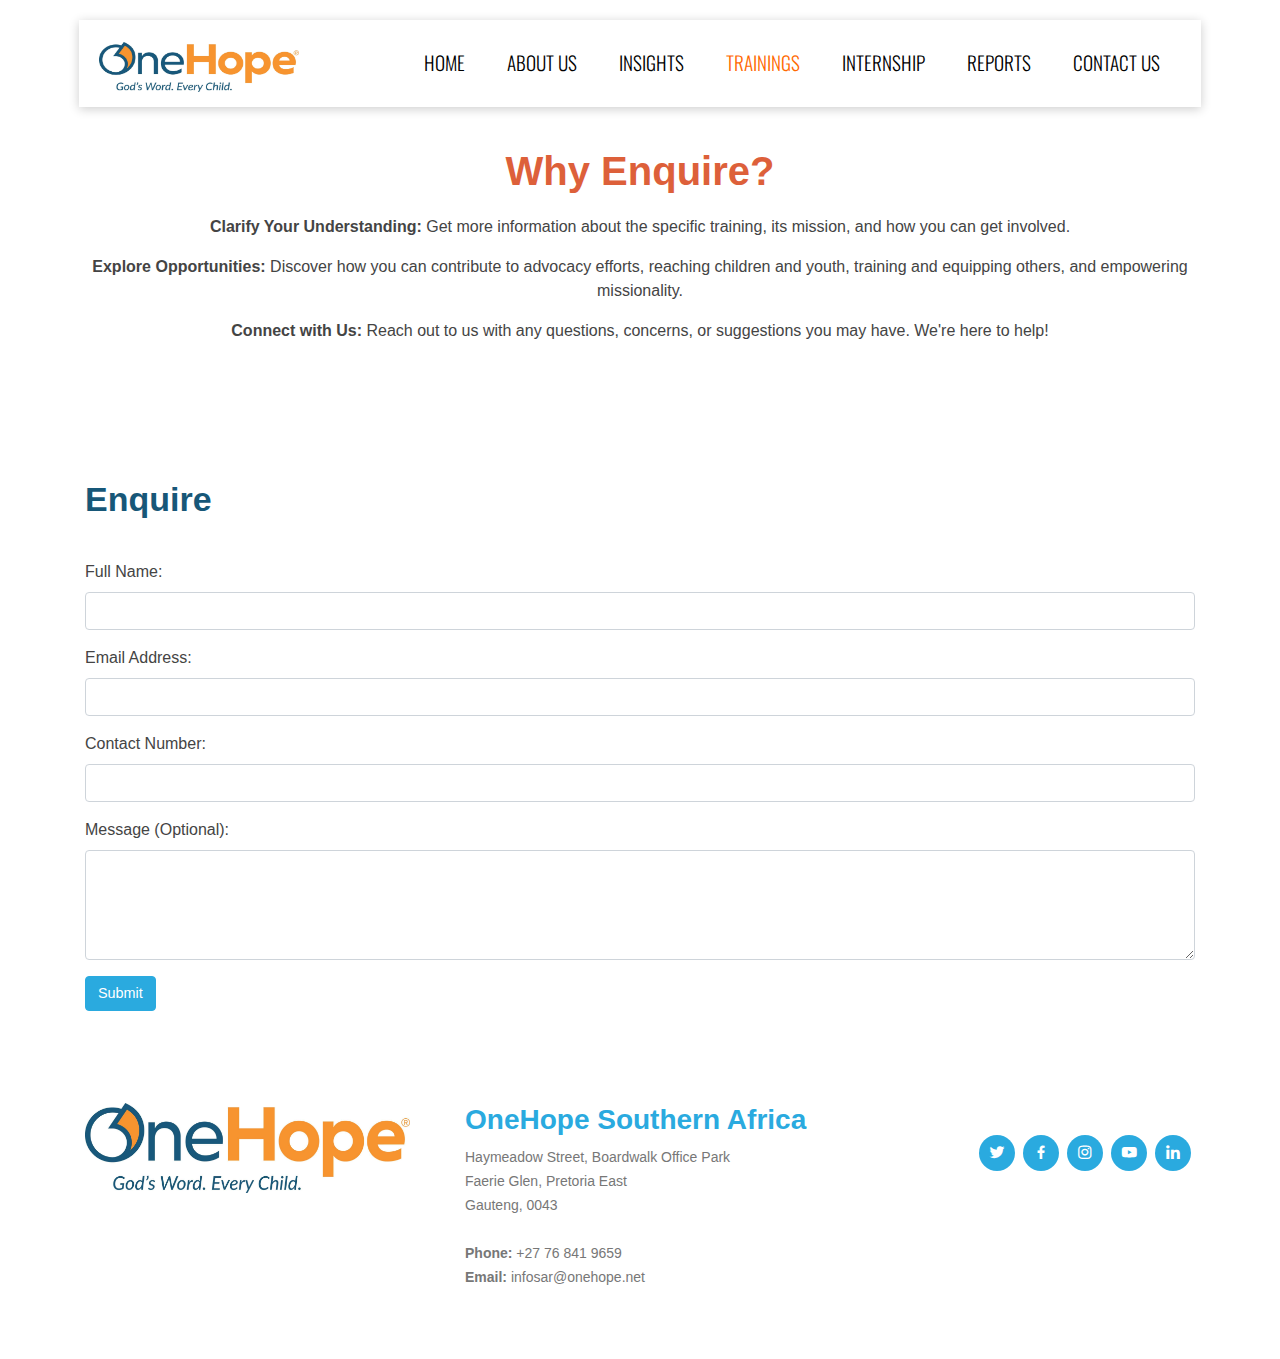
<file: enquire-training.html>
<!DOCTYPE html>
<html lang="en">

<head>

    <meta charset="utf-8">
    <meta name="viewport"
        content="width=device-width, initial-scale=1, shrink-to-fit=no, minimum-scale=1, maximum-scale=1, user-scalable=no" />

    <!-- Bootstrap CSS -->
    <link rel="stylesheet" href="https://stackpath.bootstrapcdn.com/bootstrap/4.5.2/css/bootstrap.min.css"
        integrity="sha384-JcKb8q3iqJ61gNV9KGb8thSsNjpSL0n8PARn9HuZOnIxN0hoP+VmmDGMN5t9UJ0Z" crossorigin="anonymous">

    <title>Enquire!</title>
	  <!-- Favicon-->
    	<link rel="icon" type="image" href="./images/website-favicon.png" sizes="192x192" />

    <link href="https://unpkg.com/aos@2.3.1/dist/aos.css" rel="stylesheet">
    <!-- custom add-ons for nav bar and footer -->
    <link rel="stylesheet" type="text/css" href="add.css">
    <link rel="stylesheet" type="text/css" href="index.css">
    <link rel="stylesheet" type="text/css" href="style.css">
    <link href="boxicons/css/boxicons.min.css" rel="stylesheet">
    <link rel="stylesheet" href="fontawesome/css/all.css">
</head>

<body>
<!------navigation------->
<div class="container-fluid menu">
        <nav class="navbar navbar-expand-lg my-navbar">
            <a class="navbar-brand " href="#"><img src="./images/OneHope-Logo-Full-Color-01-scaled.jpg" height="50" width='200' alt="" loading="lazy"></a>
            <button class="navbar-toggler custom-toggler" type="button" data-toggle="collapse"
                data-target="#navbarSupportedContent" aria-controls="navbarSupportedContent" aria-expanded="false"
                aria-label="Toggle navigation">
                <span class="navbar-toggler-icon"></span>
            </button>

            <div class="collapse navbar-collapse" id="navbarSupportedContent">
                <ul class="navbar-nav ml-auto">
                    <li class="nav-item">
                        <a class="nav-link" href="./index.html">Home</a>
                    </li>
                    <li class="nav-item">
                        <a class="nav-link" href="./aboutus.html">About Us</a>
                    </li>
                    <li class="nav-item">
                      <a href="./insights.html" class="nav-link">Insights</a>
                  </li>
                    <li class="nav-item">
                        <a href="./trainings.html" class="nav-link active">Trainings</a>
                    </li>
                    <li class="nav-item">
                        <a href="./internship.html" class="nav-link">Internship</a>
                    </li>
                    <li class="nav-item">
                        <a href="./reports.html" class="nav-link">Reports</a>
                    </li>
                    <li class="nav-item">
                        <a href="./contactus.html" class="nav-link">Contact Us</a>
                    </li>
                </ul>
            </div>
        </nav>
</div>
<!--------------------------------- Enquire Info & Form ------------------------------------------>

<section id="why-enquire">
  <div class="container" style="text-align: center;">
    <h1 class="title"><strong>Why Enquire?</strong></h1>
      <p><strong>Clarify Your Understanding:</strong> Get more information about the specific training, its mission, and how you can get involved.</p>
      <p><strong>Explore Opportunities:</strong> Discover how you can contribute to advocacy efforts, reaching children and youth, training and equipping others, and empowering missionality.</p>
      <p><strong>Connect with Us:</strong> Reach out to us with any questions, concerns, or suggestions you may have. We're here to help!</p>
  </div>
</section>

<section id="enquire-form">
  <div class="container">
    <h1 h1 class="heading" style="color: #175778;font-size: 34px; font-weight: 700; font-weight: bold;">Enquire</h1>
    <form action="enquire-submit.php" method="post">
      <div class="form-group">
        <label for="fullname">Full Name:</label>
        <input type="text" id="fullname" name="fullname" class="form-control" required>
      </div>
      <div class="form-group">
        <label for="email">Email Address:</label>
        <input type="email" id="email" name="email" class="form-control" required>
      </div>
      <div class="form-group">
        <label for="phone">Contact Number:</label>
        <input type="tel" id="phone" name="phone" class="form-control" required>
      </div>
      <div class="form-group">
        <label for="message">Message (Optional):</label>
        <textarea id="message" name="message" rows="4" class="form-control"></textarea>
      </div>
      <button type="submit" class="btn btn-primary">Submit</button>
    </form>
  </div>
</section>
  

<!--------------------------------- footer ------------------------------------------>
<footer id="footer">
        <div class="footer-top pb-4">
            <div class="container">
                <div class="row">

                    <div class="col-lg-4 col-md-6 footer-contact" style="height:200px">
                         <img src="./images/OneHope-Logo-Full-Color-01-scaled.jpg" height="45%">
                  </div>
                         <div class="col-lg-4 col-md-6 footer-contact" style="height: 200px">
                        <h3 style="color: #2AAADF"><b>OneHope Southern Africa</b></h3>
                           <p><a href="https://maps.app.goo.gl/TQ1BnTnEfcsZa7cr5" target="_blank" style="color: #777777;">
                            Haymeadow Street, Boardwalk Office Park<br>
                            Faerie Glen, Pretoria East<br>
                            Gauteng, 0043</a><br><br>
                            
                            <strong>Phone:</strong> <a href="tel:+27768419659" style="color: #777777;">+27 76 841 9659</a><br>
                            
                            <strong>Email:</strong> <a href="mailto:infosar@onehope.net" style="color: #777777;">infosar@onehope.net</a><br>
                        </p>
                    </div>
                <div class="col-lg-4 pt-4 mt-2">
                <div class="social-links text-center text-md-right pt-3 pt-md-0">
                    <a href="https://twitter.com/onehope" class="twitter" target="_blank"><i
                            class="bx bxl-twitter"></i></a>
                    <a href="https://www.facebook.com/onehopesa" class="facebook" target="_blank"><i
                            class="bx bxl-facebook"></i></a>
                    <a href="https://www.instagram.com/onehopesa?igsh=bjcwOWd3dHptZDE5" class="instagram" target="_blank"><i
                            class="bx bxl-instagram"></i></a>
                    <a href="https://youtube.com/@onehopesouthernafrica8253?si=bfkBoaScr35JvaHf" class="google-plus"
                        target="_blank"><i class="bx bxl-youtube"></i></a>
                    <a href="https://www.linkedin.com/company/one-hope"
                        class="linkedin" target="_blank"><i class="bx bxl-linkedin"></i></a>
                </div>
            </div>
        </div>
                </div>
            </div>
                
</footer>
<button onclick="topFunction()" id = "topbtn" ><i class="fa fa-arrow-up" aria-hidden="true"></i></button>
	<!-- Optional JavaScript -->
<!-- jQuery first, then Popper.js, then Bootstrap JS -->
<script src="https://code.jquery.com/jquery-3.5.1.slim.min.js"
        integrity="sha384-DfXdz2htPH0lsSSs5nCTpuj/zy4C+OGpamoFVy38MVBnE+IbbVYUew+OrCXaRkfj"
        crossorigin="anonymous"></script>
<script src="https://cdn.jsdelivr.net/npm/popper.js@1.16.0/dist/umd/popper.min.js"
        integrity="sha384-Q6E9RHvbIyZFJoft+2mJbHaEWldlvI9IOYy5n3zV9zzTtmI3UksdQRVvoxMfooAo"
        crossorigin="anonymous"></script>
<script src="https://stackpath.bootstrapcdn.com/bootstrap/4.5.0/js/bootstrap.min.js"
        integrity="sha384-OgVRvuATP1z7JjHLkuOU7Xw704+h835Lr+6QL9UvYjZE3Ipu6Tp75j7Bh/kR0JKI"
        crossorigin="anonymous"></script>

<!-- navbar animation -->
<script>
  $(document).ready(function () {
    $(window).scroll(function () {
      if ($(window).scrollTop() > 60) {
        $('.my-navbar').addClass('navbar-scroll');
      }
      else {
        $('.my-navbar').removeClass('navbar-scroll');
        }
    });
  });
  </script>
<!--back to top btn-->
	<script type="text/javascript">
      myButton = document.getElementById("topbtn");
      window.onscroll = function() {scrollfunction()};
      function scrollfunction() {
        if(document.body.scrollTop  > 40 || document.documentElement.scrollTop > 40) {
          myButton.style.display = "Block";
        } else {
          myButton.style.display = "none";
        }
      }
      function topFunction() {
        document.body.scrollTop = 0;
        document.documentElement.scrollTop = 0;
      }
    </script>

<!--aos js link-->
<script src="https://unpkg.com/aos@2.3.1/dist/aos.js"></script>    
<script>AOS.init();</script>    
</body>

</html>
</file>
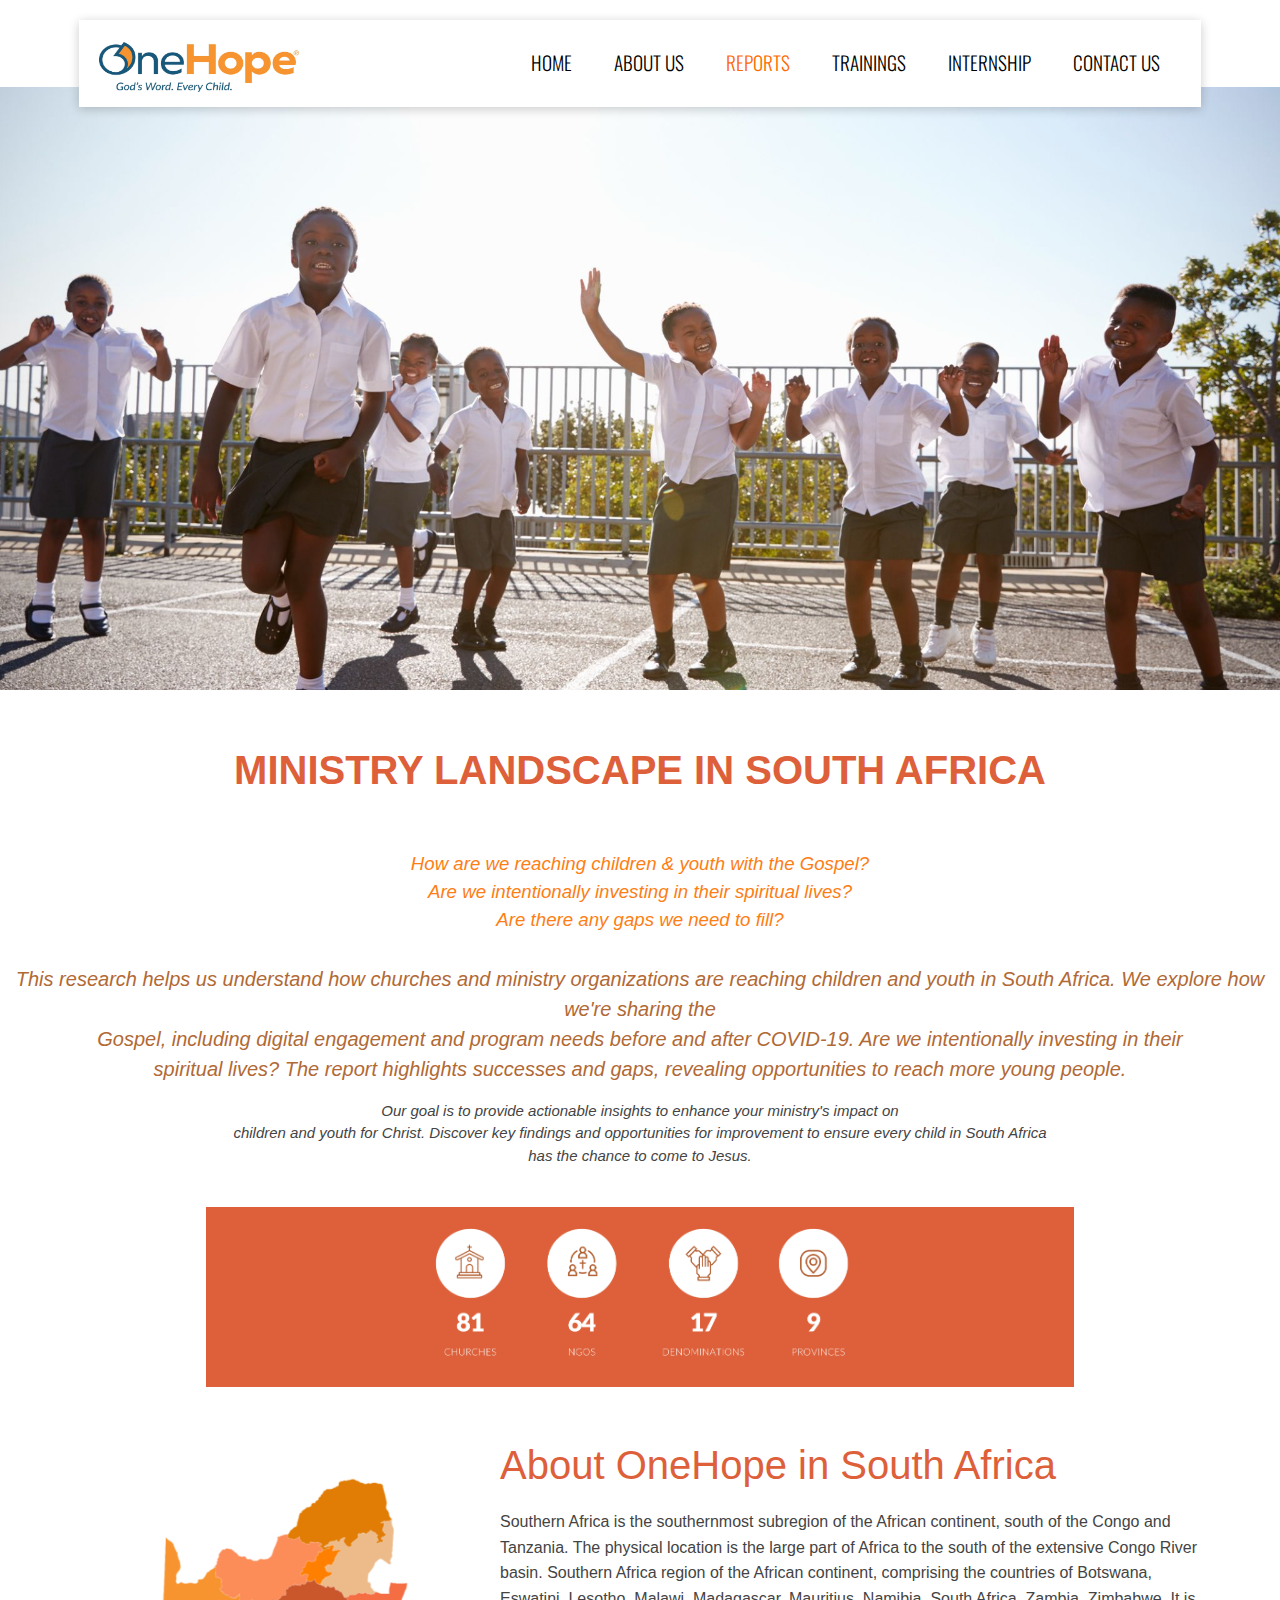
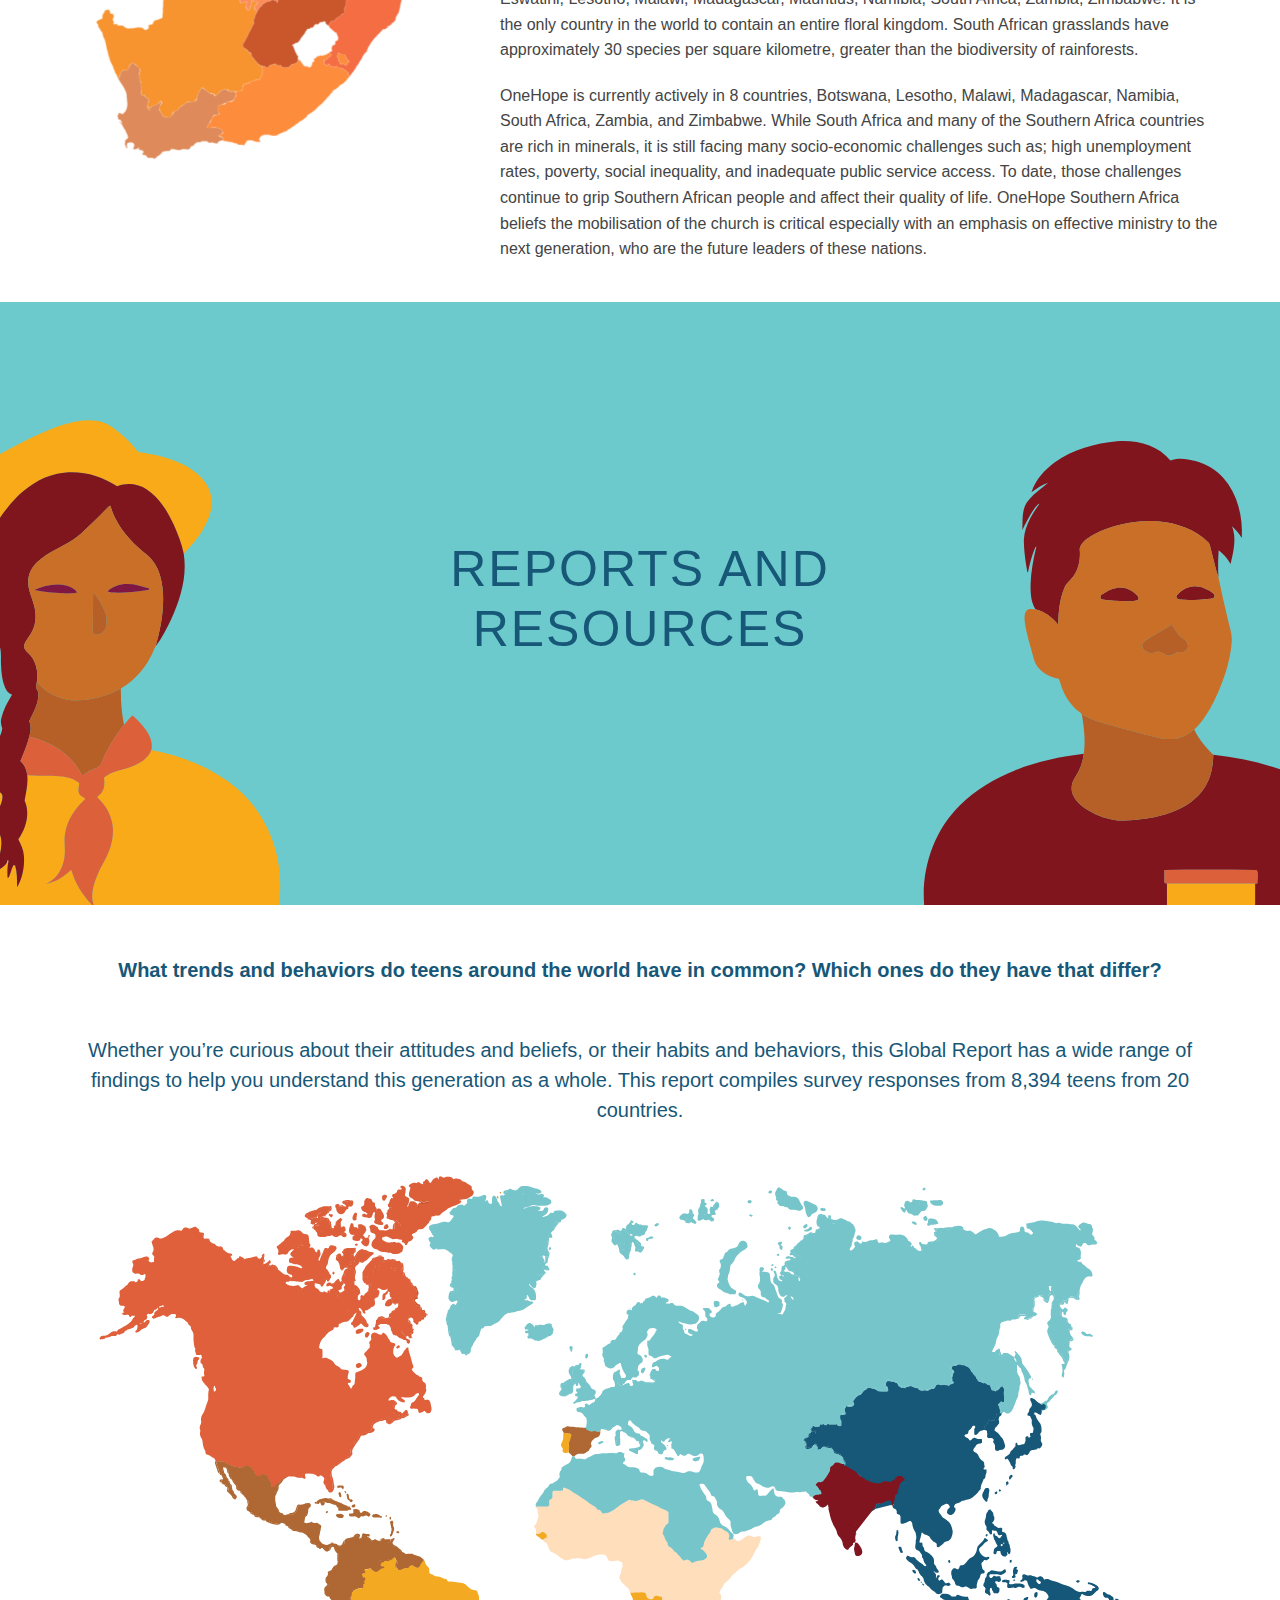
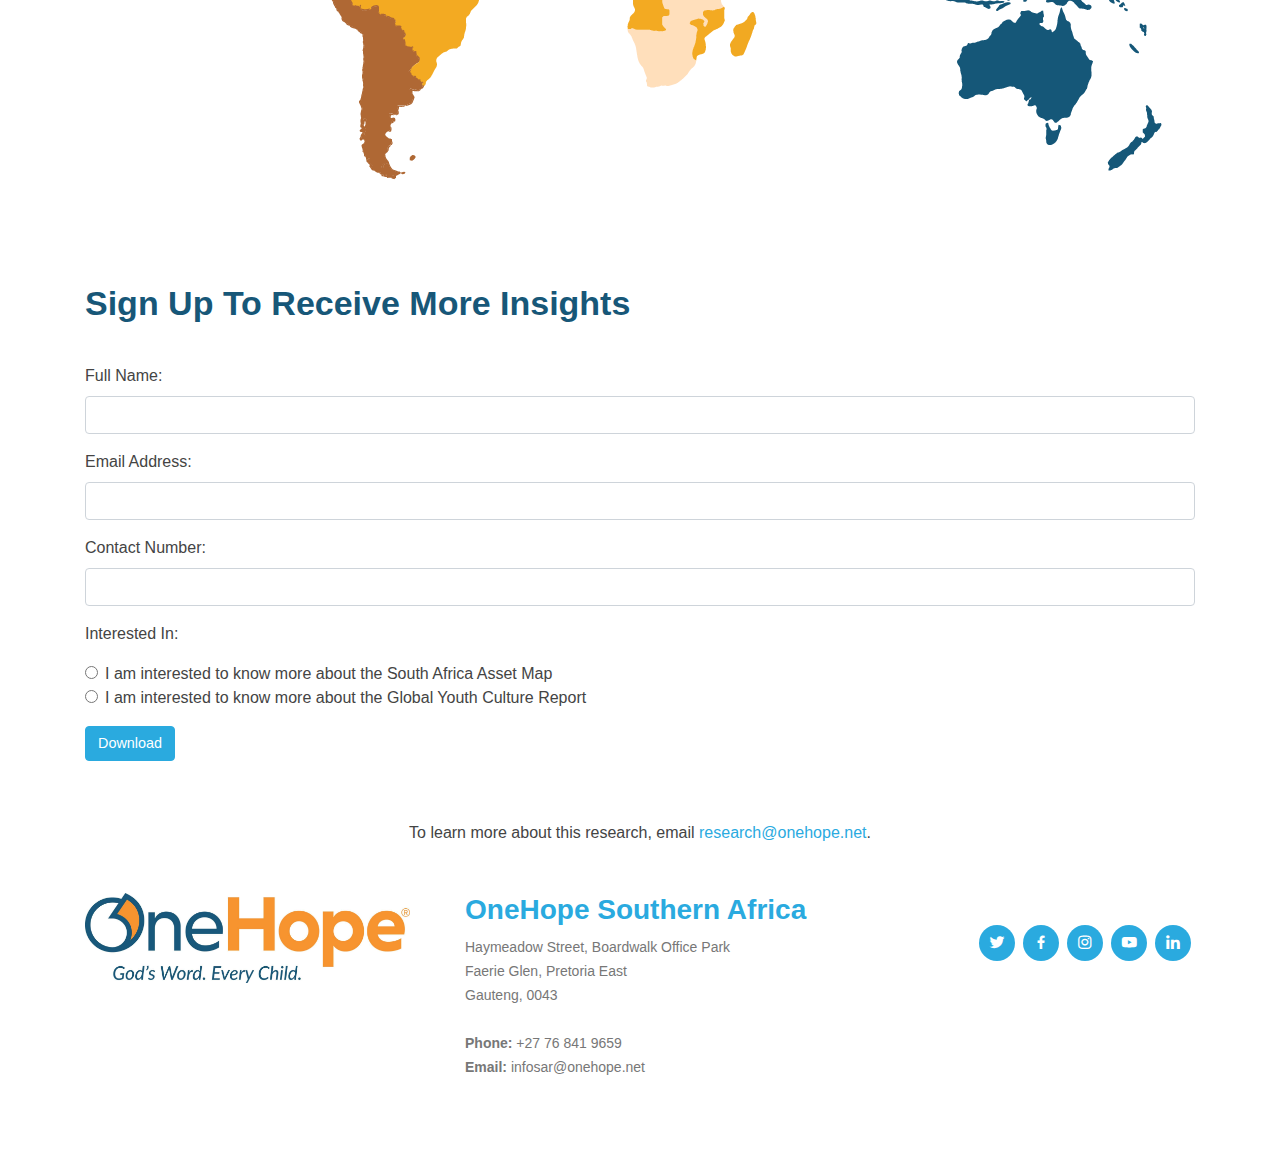
<file: insights.html>
<!DOCTYPE html>
<html lang="en">

<head>

    <meta charset="utf-8">
    <meta name="viewport"
        content="width=device-width, initial-scale=1, shrink-to-fit=no, minimum-scale=1, maximum-scale=1, user-scalable=no" />

    <!-- Bootstrap CSS -->
    <link rel="stylesheet" href="https://stackpath.bootstrapcdn.com/bootstrap/4.5.2/css/bootstrap.min.css"
        integrity="sha384-JcKb8q3iqJ61gNV9KGb8thSsNjpSL0n8PARn9HuZOnIxN0hoP+VmmDGMN5t9UJ0Z" crossorigin="anonymous">

    <title>Insights</title>
	  <!-- Favicon-->
    	<link rel="icon" type="image" href="./images/website-favicon.png" sizes="192x192" />

    <link href="https://unpkg.com/aos@2.3.1/dist/aos.css" rel="stylesheet">
    <!-- custom add-ons for nav bar and footer -->
    <link rel="stylesheet" type="text/css" href="add.css">
    <link rel="stylesheet" type="text/css" href="index.css">
    <link rel="stylesheet" type="text/css" href="style.css">
    <link href="boxicons/css/boxicons.min.css" rel="stylesheet">
    <link rel="stylesheet" href="fontawesome/css/all.css">
</head>

<body>
<!------navigation------->
<div class="container-fluid menu">
        <nav class="navbar navbar-expand-lg my-navbar">
            <a class="navbar-brand " href="#"><img src="./images/OneHope-Logo-Full-Color-01-scaled.jpg" height="50" width='200' alt="" loading="lazy"></a>
            <button class="navbar-toggler custom-toggler" type="button" data-toggle="collapse"
                data-target="#navbarSupportedContent" aria-controls="navbarSupportedContent" aria-expanded="false"
                aria-label="Toggle navigation">
                <span class="navbar-toggler-icon"></span>
            </button>

            <div class="collapse navbar-collapse" id="navbarSupportedContent">
                <ul class="navbar-nav ml-auto">
                    <li class="nav-item">
                        <a class="nav-link" href="./index.html">Home</a>
                    </li>
                    <li class="nav-item">
                        <a class="nav-link" href="./aboutus.html">About Us</a>
                    </li>
                    <li class="nav-item">
                      <a href="./insights.html" class="nav-link active">Reports</a>
                  </li>
                    <li class="nav-item">
                        <a href="./trainings.html" class="nav-link">Trainings</a>
                    </li>
                    <li class="nav-item">
                        <a href="./internship.html" class="nav-link">Internship</a>
                    </li>
                    <li class="nav-item">
                        <a href="./contactus.html" class="nav-link">Contact Us</a>
                    </li>
                </ul>
            </div>
        </nav>
</div>

<!--------------------------------------- header image --------------------------------------->
<div id="header-insights">
</div>


<!---------------------------------------- Trends ---------------------------------------->
<div class="elementor-widget-container __web-inspector-hide-shortcut__">
    <p style="font-size: 40px; text-transform: uppercase; text-align: center; color: #dd603a; font-family: Lato, Arial; font-weight: 700; vertical-align: baseline">Ministry landscape in South Africa</p>
    <p style="font-size: 30px; color: #fd7e14; font-family: Lato, Arial; font-size: 13.999999999999998pt; font-style: italic; font-weight: 400; vertical-align: baseline;">How are we reaching children & youth with the Gospel? 
        <br>Are we intentionally investing in their spiritual lives? 
        <br>Are there any gaps we need to fill?</p>
        <p style="font-size: 20px; color: #b16935; font-family: Lato, Arial; font-style: italic; font-weight: 400; vertical-align: baseline;">This research helps us understand how churches and ministry organizations are reaching children and youth in South Africa. We explore how we're sharing the <br>Gospel, including digital engagement and program needs before and after COVID-19. Are we intentionally investing in their <br>spiritual lives? The report highlights successes and gaps, revealing opportunities to reach more young people.</p>
        <p style="font-size: 15px; font-family: Lato, Arial; font-style: italic; font-weight: 400; vertical-align: baseline;">Our goal is to provide actionable insights to enhance your ministry's impact on <br>children and youth for Christ. Discover key findings and opportunities for improvement to ensure every child in South Africa <br>has the chance to come to Jesus.</p>
</div>
<br>
<div class="container-sa-insights">
    <div class="centered-content-insights">
        <a href="https://sites.google.com/onehope.net/assetmapsa/findings?authuser=0" target="_blank">
            <img src="./images/insights-images/connections in sa.png" class="centered-image">
          </a>          
    </div>
</div>
<br>

<div class="container-insights">
    <div class="map">
        <img src="./images/insights-images/map of south africa.png" alt="Map of Southern Africa">
    </div>
    <div class="text">
        <h1 class="title">About OneHope in South Africa</h1>
        <p>Southern Africa is the southernmost subregion of the African continent, south of the Congo and Tanzania. The physical location is the large part of Africa to the south of the extensive Congo River basin. Southern Africa region of the African continent, comprising the countries of Botswana, Eswatini, Lesotho, Malawi, Madagascar, Mauritius, Namibia, South Africa, Zambia, Zimbabwe. It is the only country in the world to contain an entire floral kingdom. South African grasslands have approximately 30 species per square kilometre, greater than the biodiversity of rainforests.</p>
        <p>OneHope is currently actively in 8 countries, Botswana, Lesotho, Malawi, Madagascar, Namibia, South Africa, Zambia, and Zimbabwe. While South Africa and many of the Southern Africa countries are rich in minerals, it is still facing many socio-economic challenges such as; high unemployment rates, poverty, social inequality, and inadequate public service access. To date, those challenges continue to grip Southern African people and affect their quality of life. OneHope Southern Africa beliefs the mobilisation of the church is critical especially with an emphasis on effective ministry to the next generation, who are the future leaders of these nations.</p>
    </div>
</div>


<!--------------------------------------- header image --------------------------------------->
<div id="header-reports">
    <div class="container text-center">
      <div class="elementor-widget-container">
          <h1 class="elementor-heading-title elementor-size-default">Reports and <br>Resources</h1>
      </div>
   </div>
</div>

<!---------------------------------------- Trends ---------------------------------------->
<div class="elementor-widget-container __web-inspector-hide-shortcut__">
  <p style="font-size: 20px;"><strong>What trends and behaviors do teens around the world have in common? Which ones do they have that differ?</strong></p>
  <p style="font-size: 20px;">Whether you’re curious about their attitudes and beliefs, or their habits and behaviors, this Global Report has a wide range of <br>findings to help you understand this generation as a whole. This report compiles survey responses from 8,394 teens from 20 <br>countries.</p>
</div>

<div class="reports-map">
  <img src="images/reports_images/gyc-map@2x.webp" alt="">
</div>

<section id="signup-form">
    <div class="container">
        <div>
            <h1 class="heading" style="color: #175778;font-size: 34px; font-weight: 700; font-weight: bold;">Sign Up To Receive More Insights</h1>
        </div>
      <form action="submit.php" method="post">
        <div class="form-group">
          <label for="firstname">Full Name:</label>
          <input type="text" id="firstname" name="firstname" class="form-control" required>
        </div>
        <div class="form-group">
          <label for="email">Email Address:</label>
          <input type="email" id="email" name="email" class="form-control" required>
        </div>
        <div class="form-group">
          <label for="contactno">Contact Number:</label>
          <input type="tel" id="contactno" name="contactno" class="form-control" required>
        </div>
        <div class="form-group">
          <p>Interested In:</p>
          <div class="form-check">
            <input type="radio" id="interested" name="interest" value="More about Africa Durable Network" class="form-check-input" required>
            <label for="interested" class="form-check-label">I am interested to know more about the South Africa Asset Map</label>
          </div>
          <div class="form-check">
            <input type="radio" id="join" name="interest" value="Join Africa Durable Network" class="form-check-input" required>
            <label for="join" class="form-check-label">I am interested to know more about the Global Youth Culture Report</label>
          </div>
        </div>
        <button type="submit" class="btn btn-primary">Download</button>
      </form>
    </div>
  </section>

<div>
  <p style="text-align: center;">To learn more about this research, email <a href="mailto:research@onehope.net">research@onehope.net</a>.</p>
</div>
  


<!--------------------------------- footer ------------------------------------------>
<footer id="footer">
        <div class="footer-top pb-4">
            <div class="container">
                <div class="row">

                    <div class="col-lg-4 col-md-6 footer-contact" style="height:200px">
                         <img src="./images/OneHope-Logo-Full-Color-01-scaled.jpg" height="45%">
                  </div>
                         <div class="col-lg-4 col-md-6 footer-contact" style="height: 200px">
                        <h3 style="color: #2AAADF"><b>OneHope Southern Africa</b></h3>
                           <p><a href="https://maps.app.goo.gl/TQ1BnTnEfcsZa7cr5" target="_blank" style="color: #777777;">
                            Haymeadow Street, Boardwalk Office Park<br>
                            Faerie Glen, Pretoria East<br>
                            Gauteng, 0043</a><br><br>
                            
                            <strong>Phone:</strong> <a href="tel:+27768419659" style="color: #777777;">+27 76 841 9659</a><br>
                            
                            <strong>Email:</strong> <a href="mailto:infosar@onehope.net" style="color: #777777;">infosar@onehope.net</a><br>
                        </p>
                    </div>
                <div class="col-lg-4 pt-4 mt-2">
                <div class="social-links text-center text-md-right pt-3 pt-md-0">
                    <a href="https://twitter.com/onehope" class="twitter" target="_blank"><i
                            class="bx bxl-twitter"></i></a>
                    <a href="https://www.facebook.com/onehopesa" class="facebook" target="_blank"><i
                            class="bx bxl-facebook"></i></a>
                    <a href="https://www.instagram.com/onehopesa?igsh=bjcwOWd3dHptZDE5" class="instagram" target="_blank"><i
                            class="bx bxl-instagram"></i></a>
                    <a href="https://youtube.com/@onehopesouthernafrica8253?si=bfkBoaScr35JvaHf" class="google-plus"
                        target="_blank"><i class="bx bxl-youtube"></i></a>
                    <a href="https://www.linkedin.com/company/one-hope"
                        class="linkedin" target="_blank"><i class="bx bxl-linkedin"></i></a>
                </div>
            </div>
        </div>
                </div>
            </div>
                
</footer>
<button onclick="topFunction()" id = "topbtn" ><i class="fa fa-arrow-up" aria-hidden="true"></i></button>
	<!-- Optional JavaScript -->
<!-- jQuery first, then Popper.js, then Bootstrap JS -->
<script src="https://code.jquery.com/jquery-3.5.1.slim.min.js"
        integrity="sha384-DfXdz2htPH0lsSSs5nCTpuj/zy4C+OGpamoFVy38MVBnE+IbbVYUew+OrCXaRkfj"
        crossorigin="anonymous"></script>
<script src="https://cdn.jsdelivr.net/npm/popper.js@1.16.0/dist/umd/popper.min.js"
        integrity="sha384-Q6E9RHvbIyZFJoft+2mJbHaEWldlvI9IOYy5n3zV9zzTtmI3UksdQRVvoxMfooAo"
        crossorigin="anonymous"></script>
<script src="https://stackpath.bootstrapcdn.com/bootstrap/4.5.0/js/bootstrap.min.js"
        integrity="sha384-OgVRvuATP1z7JjHLkuOU7Xw704+h835Lr+6QL9UvYjZE3Ipu6Tp75j7Bh/kR0JKI"
        crossorigin="anonymous"></script>

<!-- navbar animation -->
<script>
  $(document).ready(function () {
    $(window).scroll(function () {
      if ($(window).scrollTop() > 60) {
        $('.my-navbar').addClass('navbar-scroll');
      }
      else {
        $('.my-navbar').removeClass('navbar-scroll');
        }
    });
  });
  </script>
<!--back to top btn-->
	<script type="text/javascript">
      myButton = document.getElementById("topbtn");
      window.onscroll = function() {scrollfunction()};
      function scrollfunction() {
        if(document.body.scrollTop  > 40 || document.documentElement.scrollTop > 40) {
          myButton.style.display = "Block";
        } else {
          myButton.style.display = "none";
        }
      }
      function topFunction() {
        document.body.scrollTop = 0;
        document.documentElement.scrollTop = 0;
      }
    </script>

<!--aos js link-->
<script src="https://unpkg.com/aos@2.3.1/dist/aos.js"></script>    
<script>AOS.init();</script>    
</body>

</html>
</file>
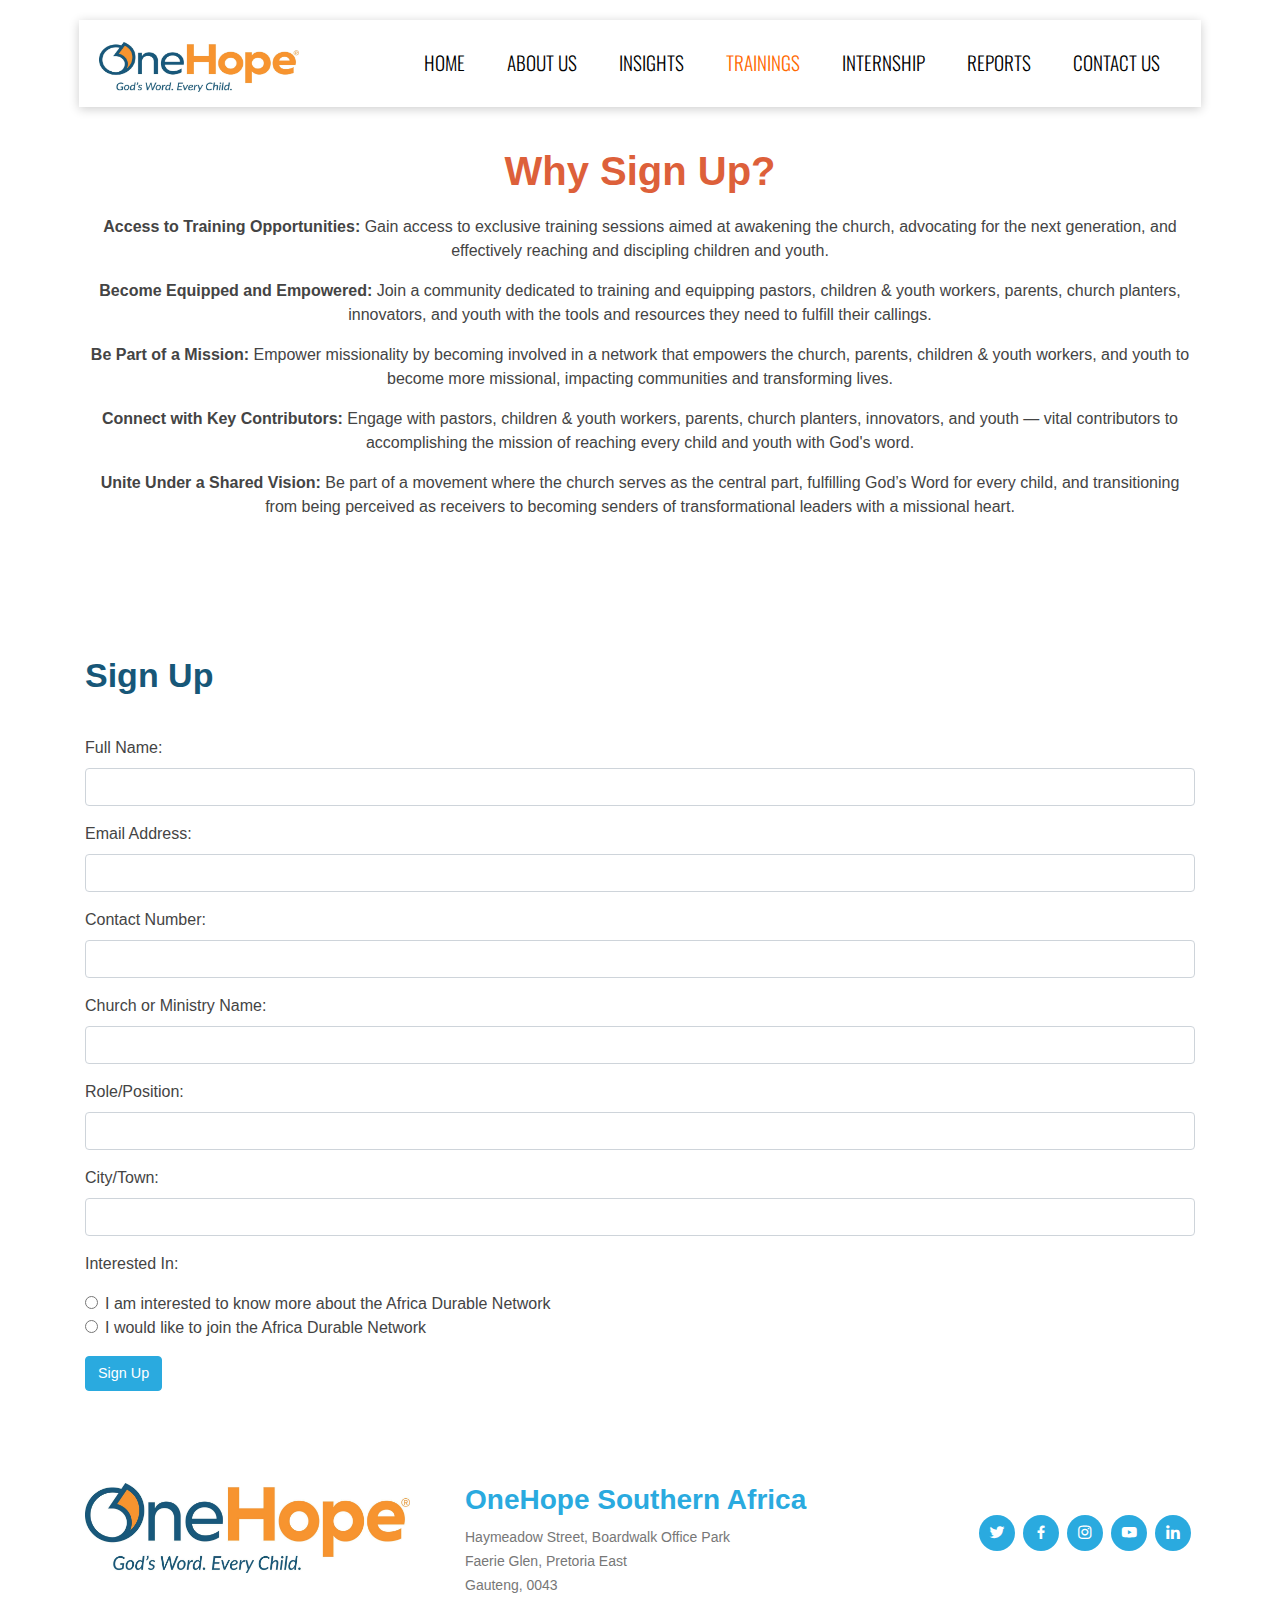
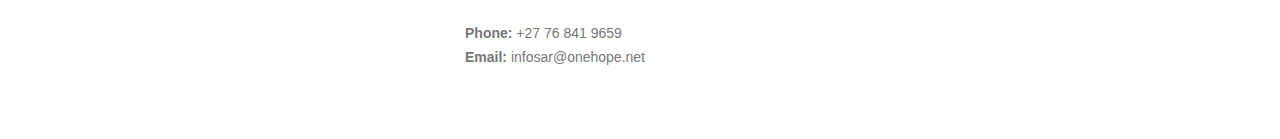
<file: signup-training.html>
<!DOCTYPE html>
<html lang="en">

<head>

    <meta charset="utf-8">
    <meta name="viewport"
        content="width=device-width, initial-scale=1, shrink-to-fit=no, minimum-scale=1, maximum-scale=1, user-scalable=no" />

    <!-- Bootstrap CSS -->
    <link rel="stylesheet" href="https://stackpath.bootstrapcdn.com/bootstrap/4.5.2/css/bootstrap.min.css"
        integrity="sha384-JcKb8q3iqJ61gNV9KGb8thSsNjpSL0n8PARn9HuZOnIxN0hoP+VmmDGMN5t9UJ0Z" crossorigin="anonymous">

    <title>Sign Up!</title>
    
	  <!-- Favicon-->
    	<link rel="icon" type="image" href="./images/website-favicon.png" sizes="192x192" />

    <link href="https://unpkg.com/aos@2.3.1/dist/aos.css" rel="stylesheet">
    <!-- custom add-ons for nav bar and footer -->
    <link rel="stylesheet" type="text/css" href="add.css">
    <link rel="stylesheet" type="text/css" href="index.css">
    <link rel="stylesheet" type="text/css" href="style.css">
    <link href="boxicons/css/boxicons.min.css" rel="stylesheet">
    <link rel="stylesheet" href="fontawesome/css/all.css">
</head>

<body>
<!------navigation------->
<div class="container-fluid menu">
        <nav class="navbar navbar-expand-lg my-navbar">
            <a class="navbar-brand " href="#"><img src="./images/OneHope-Logo-Full-Color-01-scaled.jpg" height="50" width='200' alt="" loading="lazy"></a>
            <button class="navbar-toggler custom-toggler" type="button" data-toggle="collapse"
                data-target="#navbarSupportedContent" aria-controls="navbarSupportedContent" aria-expanded="false"
                aria-label="Toggle navigation">
                <span class="navbar-toggler-icon"></span>
            </button>

            <div class="collapse navbar-collapse" id="navbarSupportedContent">
                <ul class="navbar-nav ml-auto">
                    <li class="nav-item">
                        <a class="nav-link" href="./index.html">Home</a>
                    </li>
                    <li class="nav-item">
                        <a class="nav-link" href="./aboutus.html">About Us</a>
                    </li>
                    <li class="nav-item">
                      <a href="./insights.html" class="nav-link">Insights</a>
                  </li>
                    <li class="nav-item">
                        <a href="./trainings.html" class="nav-link active">Trainings</a>
                    </li>
                    <li class="nav-item">
                        <a href="./internship.html" class="nav-link">Internship</a>
                    </li>
                    <li class="nav-item">
                        <a href="./reports.html" class="nav-link">Reports</a>
                    </li>
                    <li class="nav-item">
                        <a href="./contactus.html" class="nav-link">Contact Us</a>
                    </li>
                </ul>
            </div>
        </nav>
</div>
<!--------------------------------- Sign Up Info & Form ------------------------------------------>
<section id="why-signup">
    <div class="container" style="text-align: center;">
      <h1 class="title"><strong>Why Sign Up?</strong></h1>
        <p><strong>Access to Training Opportunities:</strong> Gain access to exclusive training sessions aimed at awakening the church, advocating for the next generation, and effectively reaching and discipling children and youth.</p>
        <p><strong>Become Equipped and Empowered:</strong> Join a community dedicated to training and equipping pastors, children & youth workers, parents, church planters, innovators, and youth with the tools and resources they need to fulfill their callings.</p>
        <p><strong>Be Part of a Mission:</strong> Empower missionality by becoming involved in a network that empowers the church, parents, children & youth workers, and youth to become more missional, impacting communities and transforming lives.</p>
        <p><strong>Connect with Key Contributors:</strong> Engage with pastors, children & youth workers, parents, church planters, innovators, and youth — vital contributors to accomplishing the mission of reaching every child and youth with God's word.</p>
        <p><strong>Unite Under a Shared Vision:</strong> Be part of a movement where the church serves as the central part, fulfilling God’s Word for every child, and transitioning from being perceived as receivers to becoming senders of transformational leaders with a missional heart.</p>
    </div>
  </section>
  
  <section id="signup-form">
    <div class="container">
      <h1 class="heading" style="color: #175778;font-size: 34px; font-weight: 700; font-weight: bold;">Sign Up</h1>
      <form action="submit.php" method="post">
        <div class="form-group">
          <label for="firstname">Full Name:</label>
          <input type="text" id="firstname" name="firstname" class="form-control" required>
        </div>
        <div class="form-group">
          <label for="email">Email Address:</label>
          <input type="email" id="email" name="email" class="form-control" required>
        </div>
        <div class="form-group">
          <label for="contactno">Contact Number:</label>
          <input type="tel" id="contactno" name="contactno" class="form-control" required>
        </div>
        <div class="form-group">
          <label for="church">Church or Ministry Name:</label>
          <input type="text" id="church" name="church" class="form-control" required>
        </div>
        <div class="form-group">
          <label for="role">Role/Position:</label>
          <input type="text" id="role" name="role" class="form-control" required>
        </div>
        <div class="form-group">
          <label for="city">City/Town:</label>
          <input type="text" id="city" name="city" class="form-control" required>
        </div>
        <div class="form-group">
          <p>Interested In:</p>
          <div class="form-check">
            <input type="radio" id="interested" name="interest" value="More about Africa Durable Network" class="form-check-input" required>
            <label for="interested" class="form-check-label">I am interested to know more about the Africa Durable Network</label>
          </div>
          <div class="form-check">
            <input type="radio" id="join" name="interest" value="Join Africa Durable Network" class="form-check-input" required>
            <label for="join" class="form-check-label">I would like to join the Africa Durable Network</label>
          </div>
        </div>
        <button type="submit" class="btn btn-primary">Sign Up</button>
      </form>
    </div>
  </section>
  

<!--------------------------------- footer ------------------------------------------>
<footer id="footer">
        <div class="footer-top pb-4">
            <div class="container">
                <div class="row">

                    <div class="col-lg-4 col-md-6 footer-contact" style="height:200px">
                         <img src="./images/OneHope-Logo-Full-Color-01-scaled.jpg" height="45%">
                  </div>
                         <div class="col-lg-4 col-md-6 footer-contact" style="height: 200px">
                        <h3 style="color: #2AAADF"><b>OneHope Southern Africa</b></h3>
                           <p><a href="https://maps.app.goo.gl/TQ1BnTnEfcsZa7cr5" target="_blank" style="color: #777777;">
                            Haymeadow Street, Boardwalk Office Park<br>
                            Faerie Glen, Pretoria East<br>
                            Gauteng, 0043</a><br><br>
                            
                            <strong>Phone:</strong> <a href="tel:+27768419659" style="color: #777777;">+27 76 841 9659</a><br>
                            
                            <strong>Email:</strong> <a href="mailto:infosar@onehope.net" style="color: #777777;">infosar@onehope.net</a><br>
                        </p>
                    </div>
                <div class="col-lg-4 pt-4 mt-2">
                <div class="social-links text-center text-md-right pt-3 pt-md-0">
                    <a href="https://twitter.com/onehope" class="twitter" target="_blank"><i
                            class="bx bxl-twitter"></i></a>
                    <a href="https://www.facebook.com/onehopesa" class="facebook" target="_blank"><i
                            class="bx bxl-facebook"></i></a>
                    <a href="https://www.instagram.com/onehopesa?igsh=bjcwOWd3dHptZDE5" class="instagram" target="_blank"><i
                            class="bx bxl-instagram"></i></a>
                    <a href="https://youtube.com/@onehopesouthernafrica8253?si=bfkBoaScr35JvaHf" class="google-plus"
                        target="_blank"><i class="bx bxl-youtube"></i></a>
                    <a href="https://www.linkedin.com/company/one-hope"
                        class="linkedin" target="_blank"><i class="bx bxl-linkedin"></i></a>
                </div>
            </div>
        </div>
                </div>
            </div>
                
</footer>
<button onclick="topFunction()" id = "topbtn" ><i class="fa fa-arrow-up" aria-hidden="true"></i></button>
	<!-- Optional JavaScript -->
<!-- jQuery first, then Popper.js, then Bootstrap JS -->
<script src="https://code.jquery.com/jquery-3.5.1.slim.min.js"
        integrity="sha384-DfXdz2htPH0lsSSs5nCTpuj/zy4C+OGpamoFVy38MVBnE+IbbVYUew+OrCXaRkfj"
        crossorigin="anonymous"></script>
<script src="https://cdn.jsdelivr.net/npm/popper.js@1.16.0/dist/umd/popper.min.js"
        integrity="sha384-Q6E9RHvbIyZFJoft+2mJbHaEWldlvI9IOYy5n3zV9zzTtmI3UksdQRVvoxMfooAo"
        crossorigin="anonymous"></script>
<script src="https://stackpath.bootstrapcdn.com/bootstrap/4.5.0/js/bootstrap.min.js"
        integrity="sha384-OgVRvuATP1z7JjHLkuOU7Xw704+h835Lr+6QL9UvYjZE3Ipu6Tp75j7Bh/kR0JKI"
        crossorigin="anonymous"></script>

<!-- navbar animation -->
<script>
  $(document).ready(function () {
    $(window).scroll(function () {
      if ($(window).scrollTop() > 60) {
        $('.my-navbar').addClass('navbar-scroll');
      }
      else {
        $('.my-navbar').removeClass('navbar-scroll');
        }
    });
  });
  </script>
<!--back to top btn-->
	<script type="text/javascript">
      myButton = document.getElementById("topbtn");
      window.onscroll = function() {scrollfunction()};
      function scrollfunction() {
        if(document.body.scrollTop  > 40 || document.documentElement.scrollTop > 40) {
          myButton.style.display = "Block";
        } else {
          myButton.style.display = "none";
        }
      }
      function topFunction() {
        document.body.scrollTop = 0;
        document.documentElement.scrollTop = 0;
      }
    </script>

<!--aos js link-->
<script src="https://unpkg.com/aos@2.3.1/dist/aos.js"></script>    
<script>AOS.init();</script>    
</body>

</html>
</file>
<file: add.css>
/*navbar code*/
@import url('https://fonts.googleapis.com/css2?family=Oswald:wght@200;300;400;500&display=swap');
.menu {
  position: relative;
  width: 90%;
  z-index: 9999;
}

.my-navbar {
  width: 100%;
  padding: 10px 20px;
  background-color: white;
  position: absolute;
  top: 20px;
  left: 0;
  z-index: 999;
  box-shadow: 0px 2px 10px rgba(0, 0, 0, 0.2);
}

.nav-item .nav-link {
  font-family: 'Oswald', sans-serif;
  font-size: 15px;
  font-weight: 300;
  text-transform: uppercase;
  margin: 0px 10px;
  position: relative;
  color: black;
}

.nav-item .nav-link:before {
  position: absolute;
  left: 0;
  content: '';
  bottom: 0;
  width: 100%;
  height: 2px;
  transform: scaleX(0);
  transform-origin: left;
  background-color: #ff6900;
  transition: 0.5s;
}

.nav-item .nav-link:hover:before {
  transform: scaleX(1);
  transform-origin: right;
}
.navbar-brand {
  text-transform: capitalize;
  font-size: 35px;
  color: #2f3542;
  font-style: italic;
  font-family: 'Oswald', sans-serif;
  font-weight: bold;
}

.navbar-scroll {
  position: fixed;
  top: 0;
  left: 0;
  width: 100%;
  background-color: rgba(255, 255, 255, 0.7);
  padding: 5px 20px;
  transition: 0.5s;
  animation: scroll 0.6s 1;
}

@keyframes scroll {
  0% {
    transform: translateY(-100%);
  }
  100% {
    transform: translateY(0%);
  }
}

.nav-item .active {
  color: #ff6900;
}

.custom-toggler.navbar-toggler {
  border-color: #ff6900;
}
.custom-toggler .navbar-toggler-icon {
  background-image: url("data:image/svg+xml;charset=utf8,%3Csvg viewBox='0 0 32 32' xmlns='http://www.w3.org/2000/svg'%3E%3Cpath stroke='rgba(0, 128, 0, 0.8)' stroke-width='2' stroke-linecap='round' stroke-miterlimit='10' d='M4 8h24M4 16h24M4 24h24'/%3E%3C/svg%3E");
}

.navbar {
  padding: 0.8ren;
  position: relative;
  width: 100%;
  z-index: 9999;
}
.navbar-nav li {
  padding: 3px;
}

.nav-link {
  font-size: 1.2em !important;
}
.nav-link li:hover {
  background-color: black;
}

.nav-item .nav-link:after {
  position: absolute;
  top: 0;
  left: 0;
  bottom: 100%;
  height: 1px;
  transform: scaleX(0);
  transition: 0.5s;
  content: '';
  transform-origin: left;
  background-color: white;
}
.nav-item .nav-link:hover after {
  transform-origin: right;
  transform: scaleX(1);
}

.navbar-scroll {
  position: fixed;
  top: 0;
  left: 0;
  width: 100%;
  background-color: rgba(255, 255, 255, 0.7);
  padding: 0px 20px;
  transition: 0.5s;
  animation: scroll 0.6s 1;
}

@keyframes scroll {
  0% {
    transform: translateY(-100%);
  }
  100% {
    transform: translateY(0%);
  }
}
.navbar-brand {
  text-transform: capitalize;
  font-size: 35px;
  color: black;
}

/*navbar code*/

/* --------------------------------------------------------------------------------- */

/* footer code start */

footer {
  background-color: #3f3f3f;
  color: white;
  padding: 2rem;
  color: #444444;
  font-size: 14px;
  background: #fff;
}

footer a {
  color: #d5d5d5;
}

#footer .footer-top .footer-contact p {
  font-size: 14px;
  line-height: 24px;
  margin-bottom: 0;
  font-family: 'Raleway', sans-serif;
  color: #777777;
}

#footer .social-links a {
  font-size: 18px;
  display: inline-block;
  background: #2AAADF;
  color: #fff;
  line-height: 1;
  padding: 8px 0;
  margin-right: 4px;
  border-radius: 50%;
  text-align: center;
  width: 36px;
  height: 36px;
  transition: 0.3s;
}

#footer .social-links a:hover {
  background: #e98300;
  color: #fff;
  text-decoration: none;
}

/* footer code ends */
</file>
<file: index.css>
@import url('https://fonts.googleapis.com/css2?family=Poppins:wght@400;500;700&display=swap');

@media only screen and (min-device-width: 320px) and (max-device-width: 480px) {
  body {
    width: 100%;
  }
}

html,
body {
  height: 100%;
  width: 100%;
  color: #222;
}

/* Utility classes */
h1,
h2,
h3,
h4,
h5,
h6 {
  font-family: 'Raleway', sans-serif;
}
body {
  font-family: 'Open Sans', sans-serif;
  color: #444444;
}

a {
  color: #2AAADF;
}

a:hover {
  color: #ff6900;
  text-decoration: none;
}

/* Home page CSS */
/* Header image Start */
#header {
  height: 100vh;
  background: linear-gradient(rgba(0, 0, 0, 0.6), rgba(0, 0, 0, 0.6)),
    url('images/onehope_canvas-images/07-09-13_Arua14.jpg');
  background-position: center;
  background-size: cover;
}
.header-box {
  left: 50%;
  top: 50%;
  transform: translate(-50%, -50%);
  position: absolute;
}
.header-box h1 {
  font-size: 40px;
  color: white;
  font-weight: bold;
  margin: 10px;
}
/* Header Image End */

/* Jumbotron Section Starts */
.jumbotron {
  padding: 1rem;
  border-radius: 0;
  justify-content: center;
}
.jumbotron .btn {
  background-color: #2AAADF;
  margin-bottom: 40px;
  margin-top: 30px;
}
.jumbotron .btn:hover {
  background-color: #ffffff;
}
/* Jumbotron Section End */

/* Welcome Section Starts */
.welcome {
  width: 75%;
  margin: 0 auto;
  padding-top: 2rem;
}
.btn:hover {
  color: #2AAADF;
}
.iframe-container {
  display: flex;
  justify-content: center;
}
/* Welcome Section End */

/* Below We teach them.....(Cards) Starts */
.services .container {
  padding-bottom: 15px;
}
.services .icon-box {
  text-align: center;
  padding: 40px 20px;
  transition: all ease-in-out 0.3s;
  background: #fff;
}

.services .icon-box .icon {
  margin: 0 auto;
  width: 64px;
  height: 64px;
  border-radius: 50px;
  border: 1px solid #2AAADF;
  display: flex;
  align-items: center;
  justify-content: center;
  margin-bottom: 20px;
  transition: ease-in-out 0.3s;
  color: #2AAADF;
}

.services .icon-box .icon i {
  font-size: 28px;
  color: #2AAADF;
}

.services .icon-box h4 {
  font-weight: 700;
  margin-bottom: 15px;
  font-size: 24px;
}

.services .icon-box h4 a {
  color: #36343a;
  transition: ease-in-out 0.3s;
}

.services .icon-box p {
  line-height: 24px;
  font-size: 14px;
  margin-bottom: 0;
}

.services .icon-box:hover {
  border-color: #fff;
  box-shadow: 0px 0 25px 0 rgba(0, 0, 0, 0.1);
}

.services .icon-box:hover h4 a {
  color: #2AAADF;
}

.services .icon-box:hover .icon i {
  color: #fff;
  background-color: #2AAADF;
}
.services .icon-box .icon i:hover {
  background-color: #2AAADF;
  color: #fff;
}
/* Below We teach them.....(Cards) End */

/* Portfolio Section Starts || Same CSS used for Education @TRPWS */
.portfolio .portfolio-item {
  padding: 15px;
}

.portfolio .portfolio-wrap {
  box-shadow: 0px 2px 12px rgba(0, 0, 0, 0.08);
  transition: 0.3s;
  position: relative;
  overflow: hidden;
  height: 300px; /* Set a fixed height for consistency */
}

.portfolio .portfolio-wrap img {
  width: 100%;
  height: 100%;
  object-fit: cover; /* Ensure images cover the area without distortion */
  transition: 0.3s;
}

.portfolio .portfolio-wrap .portfolio-info {
  display: flex;
  justify-content: center;
  align-items: center;
  flex-direction: column;
  opacity: 0;
  position: absolute;
  bottom: 0;
  top: 0;
  left: 0;
  right: 0;
  transition: 0.3s;
  text-align: center;
  background: rgba(31, 53, 72, 0.6);
  padding-bottom: 30px;
}

.portfolio .portfolio-wrap .portfolio-info h4 {
  font-size: 20px;
  color: #fff;
  font-weight: 600;
}

.portfolio .portfolio-wrap .portfolio-info p {
  color: #fff;
  font-size: 14px;
  text-transform: uppercase;
}

.portfolio .portfolio-wrap .portfolio-info a {
  margin: 0 4px;
  font-size: 18px;
  line-height: 1;
  background-color: #fff;
  padding-top: 7px;
  border-radius: 50px;
  text-align: center;
  width: 36px;
  height: 35px;
  display: inline-block;
  transition: 0.3s;
}

.portfolio .portfolio-wrap .portfolio-info a:hover {
  background: #2AAADF;
}

.portfolio .portfolio-wrap:hover {
  box-shadow: 0px 4px 14px rgba(0, 0, 0, 0.16);
}

.portfolio .portfolio-wrap:hover .portfolio-info {
  opacity: 1;
  padding-bottom: 0;
}

.portfolio .portfolio-wrap:hover img {
  transform: scale(1.1);
}

/* Three columns layout */
@media (min-width: 992px) {
  .portfolio .portfolio-container {
    display: flex;
    flex-wrap: wrap;
    justify-content: space-between;
  }

  .portfolio .portfolio-item {
    width: calc(33.333% - 30px); /* 3 columns with spacing */
    margin-bottom: 30px;
  }
}

@media (max-width: 991px) {
  .portfolio .portfolio-item {
    width: calc(50% - 30px); /* 2 columns on medium screens */
    margin-bottom: 30px;
  }
}

@media (max-width: 767px) {
  .portfolio .portfolio-item {
    width: 100%; /* 1 column on small screens */
    margin-bottom: 30px;
  }
}
/* Portfolio Section End */

/* Portfolio Details */
.portfolio-details {
  padding-top: 30px;
}

.portfolio-details .portfolio-details-container {
  position: relative;
}

.portfolio-details .portfolio-details-carousel {
  position: relative;
  z-index: 1;
}

.portfolio-details .portfolio-details-carousel .owl-nav,
.portfolio-details .portfolio-details-carousel .owl-dots {
  margin-top: 5px;
  text-align: left;
}

.portfolio-details .portfolio-details-carousel .owl-dot {
  display: inline-block;
  margin: 0 10px 0 0;
  width: 12px;
  height: 12px;
  border-radius: 50%;
  background-color: #ddd !important;
}

.portfolio-details .portfolio-details-carousel .owl-dot.active {
  background-color: #428bca !important;
}

.portfolio-details .portfolio-info {
  padding: 30px;
  position: absolute;
  right: 0;
  bottom: -70px;
  background: #fff;
  box-shadow: 0px 2px 15px rgba(0, 0, 0, 0.1);
  z-index: 2;
}

.portfolio-details .portfolio-info h3 {
  font-size: 22px;
  font-weight: 700;
  margin-bottom: 20px;
  padding-bottom: 20px;
  border-bottom: 1px solid #eee;
}

.portfolio-details .portfolio-info ul {
  list-style: none;
  padding: 0;
  font-size: 15px;
}

.portfolio-details .portfolio-info ul li + li {
  margin-top: 10px;
}

.portfolio-details .portfolio-description {
  padding-top: 50px;
}

.portfolio-details .portfolio-description h2 {
  width: 50%;
  font-size: 26px;
  font-weight: 700;
  margin-bottom: 20px;
}

.portfolio-details .portfolio-description p {
  padding: 0 0 0 0;
}

@media (max-width: 768px) {
  .portfolio-details .portfolio-description h2 {
    width: 100%;
  }

  .portfolio-details .portfolio-info {
    position: static;
    margin-top: 30px;
  }
}
/* Portfolio Details End */

/* Home page CSS End */
</file>
<file: style.css>
@import url('https://fonts.googleapis.com/css2?family=Poppins:wght@400;500;700&display=swap');
@media only screen and (min-device-width: 320px) and (max-device-width: 480px) {
  body {
    width: 100%;
  }
}

html,
body {
  height: 100%;
  width: 100%;
  color: #222;
}
/* utility class*/
h1,
h2,
h3,
h4,
h5,
h6 {
  font-family: 'Raleway', sans-serif;
}
body {
  font-family: 'Open Sans', sans-serif;
  color: #444444;
}

a {
  color: #2AAADF;
}

a:hover {
  color: #2AAADF;
  text-decoration: none;
}
/*------------------top button csss---------------------------*/
#topbtn {
        display: none;
        position: fixed;
        bottom: 20px;
        right: 30px;
        z-index: 99;
        border: 1px solid #2AAADF;
        outline: none;
        background-color: white ;
        color: #2AAADF;
        cursor: pointer;
        border-radius: 50%;
        font-size: 18px;
      }
      #topbtn:hover{
        background-color: #2AAADF;
        color: #fff;
      }
/* ----------------------------------------------------------------------------------------------------------------- */
/*------------- ABout us page css ---------------------*/

/*smoothing scroll */
* {
  scroll-behavior: smooth;
}

/*scroll bar effect*/
::-webkit-scrollbar {
  width: 12px;
  background: #f6f6f7;
  border-radius: 10px;
  border: 1px solid white;
}
::-webkit-scrollbar-thumb {
  border-radius: 10px;
  background-color: #2AAADF;
}

/*about us cover */
.about-cover-img {
  height: 750px;
  background-image: url(images/onehope_canvas-images/seth-doyle-zf9_yiAekJs-unsplash.jpg);
  background-attachment: fixed;
  background-size: cover;
}

/*about us heading text*/
.about h2 {
  font-size: 40px;
  font-weight: bold;
  text-transform: uppercase;
  position: relative;
}
.green-hr {
  width: 50px;
  display: block;
  height: 2px;
  background: #2AAADF;
}

/*green cards  */
.about .icon-box {
  text-align: center;
  padding: 40px 20px;
  transition: all ease-in-out 0.3s;
  background: #2AAADF;
  height: 490px;
}

.about .icon-box h4 {
  font-weight: 700;
  margin-bottom: 15px;
  font-size: 24px;
}

.about .icon-box h4 a {
  color: #fff;
  transition: ease-in-out 0.3s;
}

.white-hr {
  width: 50px;
  display: block;
  height: 2px;
  background: #fff;
}

.about .icon-box p {
  font-size: 14px;
  color: #fff;
}

.about .icon-box:hover {
  border-color: #2AAADF;
  box-shadow: 0px 0 25px 0 black;
}

.about .icon-box:hover h4 a {
  color: #fff;
}

/*------------- ABout us page css end---------------------*/


/* Insights page CSS */

/* Insights image Start */
#header-insights {
  height: 67vh;
  background: url('images/insights-images/Print-Header-scaled.jpg') no-repeat center center;
  background-size: cover;
  display: flex;
  align-items: center;
  justify-content: center;
  text-align: center;
}

/* Insights End */

/* Img & Button Start */
.container-sa-insights {
  display: flex;
  flex-direction: column;
  align-items: center;
  justify-content: center;
  padding: 0 20px; /* Add padding to adjust spacing */
  max-width: 100%; /* Make container responsive */
}

.centered-content-insights {
  text-align: center;
  margin-bottom: 10px; /* Reduce gap between image and button */
}

.centered-image {
  width: auto; /* Allow image to expand */
  max-width: 70%; /* Set max-width for responsiveness */
  display: block; /* Ensure the image behaves as a block element */
  margin: 0 auto; /* Center the image horizontally */
}


.btn-insights {
  display: inline-block;
  padding: 1rem 2rem;
  background-color: rgba(221, 96, 58, 1);
  color: white;
  text-decoration: none;
  border-radius: 0;
  transition: background-color 0.3s, color 0.3s;
  font-family: 'Gentium Basic', serif;
  font-size: 11pt;
  line-height: normal;
}

.btn-insights:hover {
  background-color: #ffffff;
  color: rgba(221, 96, 58, 1);
  border: 2px solid rgba(221, 96, 58, 1);
}

/* Img & Button End */

/* Map-Paragraph Start */
.container-insights {
  display: flex;
  flex-direction: row;
  align-items: start;
  padding: 20px;
}

.map {
  flex: 1;
  margin-right: 40px; 
  max-width: 450px; 
}

.map img {
  width: 100%;
  height: auto;
  margin-left: 30px;
}

.text {
  flex: 2;
  display: flex;
  flex-direction: column;
  justify-content: center;
}

.title {
  color: rgba(221, 96, 58, 1);
  margin-bottom: 20px;
  margin-left: 40px;
  margin-right: 40px;
}

.text p {
  margin-bottom: 20px;
  line-height: 1.6;
  font-size: 16px;
  margin-left: 40px;
  margin-right: 40px;
}

@media (max-width: 768px) {
  .container-insights {
      flex-direction: column;
  }
  .map {
      margin-right: 0;
      margin-bottom: 20px;
      max-width: none;
      margin-left: 30px;
      margin-right: 60px;
  }
}
/* Map-Paragraph End */
/* General form styling Start */
.sign-up-form-insights {
  position: relative;
  max-width: 600px;
  margin: 0 auto;
  padding: 20px;
  text-align: center;
  font-family: 'Lato', sans-serif;
}

.sign-up-form-insights h1 {
  color: #175778;
  font-size: 24px;
  font-weight: bold;
  margin-bottom: 20px;
}

.sign-up-form-insights label {
  display: block;
  font-weight: 600;
  color: #333;
  margin: 10px 0 5px;
  text-align: left;
}

.sign-up-form-insights input[type="text"],
.sign-up-form-insights input[type="email"] {
  width: calc(100% - 20px);
  padding: 10px;
  margin: 5px 0 20px;
  border: 1px solid #ccc;
  border-radius: 5px;
  box-sizing: border-box;
  font-size: 16px;
}

.sign-up-form-insights input[type="text"]:focus,
.sign-up-form-insights input[type="email"]:focus {
  border-color: #2aaadf;
  outline: none;
}

.sign-up-form-insights .btn {
  background-color: #2aaadf;
  color: #fff;
  padding: 10px 20px;
  border: none;
  border-radius: 5px;
  cursor: pointer;
  font-size: 18px;
  font-weight: 600;
  transition: background-color 0.3s;
}

.sign-up-form-insights .btn:hover {
  background-color: #2288bb;
}
/* General form styling End */

/* volunteer page css start*/
.cover-img {
  height: 750px;
  background-image: url(images/onehope_canvas-images/382843560_1001686861160702_308933099984606482_n.jpg);
  background-attachment: fixed;
  background-size: cover;
}

.img {
  width: 100%;
  height: 50%;
}

.carousel-caption {
  position: absolute;
  top: 50%;
  transform: translateY(-50%);
}

.carousel-caption h1 {
  font-size: 250%;
  text-transform: uppercase;
  text-shadow: 1px 1px 15px #000;
}

.carousel-caption h3 {
  font-size: 200%;
  font-weight: 100;
  text-shadow: 1px 1px 10px #000;
  padding-bottom: 1rem;
}

.btn {
  font-size: 90%;
}

.btn-primary {
  background-color: #2AAADF;
  border: 1px solid #2AAADF;
}

.btn-primary:hover {
  background-color: #ffff;
  border: 1px solid #2AAADF;
  color: #2AAADF;
}

.jumbotron {
  padding: 1rem;
  border-radius: 0;
}

.welcome {
  width: 75%;
  margin: 0 auto;
  padding-top: 2rem;
}

.welcome hr {
  border-top: 2px solid #b4b4b4;
  width: 95%;
  margin-top: 0.3rem;
  margin-bottom: 1rem;
}

.fa-money {
  color: red;
}
.fa-university {
  color: #562d7c;
}
.fa-times {
  color: #2163af;
}
.fa-money,
.fa-university,
.fa-times {
  font-size: 4em;
  margin: 1rem;
}

.fun {
  width: 100%;
  margin-bottom: 2rem;
}

.gif {
  max-width: 100%;
}

.img1 {
  width: 330px;
  padding: 10px;
  filter: grayscale(0);
  transition: 1s;
  display: inline-block;
}
.img1:hover {
  opacity: 0.5;
}

.content {
  position: absolute;
  font-size: 0px;
  top: 45%;
  left: 50%;
}

.content btn2 {
  position: absolute;
  padding: 10px 10px;
  display: block;
}
.content span:nth-child(4) {
  top: 0;
  left: -50%;
  width: 50%;
  height: 1pxl;
  background: linear-gradient(90deg, trasparent, black);
}
.content:hover span:nth-child(4) {
  left: 50%;
  transition: 1s;
}

.anim:hover > .content {
  font-size: 30px;
  font-family: unset;
  text-align: center;
  padding: 10px 10px;
  top: 35%;
  left: 34%;
  display: block;
  position: absolute;
  color: white;
  background: black;
  box-shadow: 0 0 10px black, 0 0 40px black, 0 0 80px black;
  transition: 1s;
}

.anim:hover > .content btn2 {
  font-size: 10px;
  display: block;
  cursor: pointer;
}

.card-img-top1 {
  height: 165px;
}
section {
  padding: 60px 0;
  overflow: hidden;
}

.section-bg {
  background-color: #f6f6f7;
}

.section-title {
  padding-bottom: 30px;
  
}

.section-title h2 {
  font-size: 32px;
  font-weight: bold;
  text-transform: uppercase;
  margin-bottom: 20px;
  padding-bottom: 20px;
  position: relative;
}

.section-title h2::after {
  content: '';
  position: absolute;
  display: block;
  width: 50px;
  height: 3px;
  background: #2AAADF;
  bottom: 0;
  left: 0;
}
.section-title-new h2::after {
  content: '';
  position: absolute;
  display: block;
  width: 50px;
  height: 3px;
  background: #2AAADF;
  bottom: 0;
  left: 511px;
}


.section-title p {
  margin-bottom: 0;
}

.services .icon-box {
  text-align: center;
  padding: 40px 20px;
  transition: all ease-in-out 0.3s;
  background: #fff;
}

.services .icon-box .icon {
  margin: 0 auto;
  width: 64px;
  height: 64px;
  border-radius: 50px;
  border: 1px solid #2AAADF;
  display: flex;
  align-items: center;
  justify-content: center;
  margin-bottom: 20px;
  transition: ease-in-out 0.3s;
  color: #2AAADF;
}

.services .icon-box .icon i {
  font-size: 28px;
}

.services .icon-box h4 {
  font-weight: 700;
  margin-bottom: 15px;
  font-size: 24px;
}

.services .icon-box h4 a {
  color: #36343a;
  transition: ease-in-out 0.3s;
}

.services .icon-box p {
  line-height: 24px;
  font-size: 14px;
  margin-bottom: 0;
}

.services .icon-box:hover {
  border-color: #fff;
  box-shadow: 0px 0 20px 0 rgba(0, 0, 0, 0.9);
}

.services .icon-box:hover h4 a {
  color: #2AAADF;
}

.services .icon-box:hover .icon {
  color: #fff;
  background: #2AAADF;
}

hr.light {
  border-top: 1px solid white;
  width: 75%;
  margin-top: 0.8rem;
  margin-bottom: 1rem;
}

/* Volunteer Page css ends */
hr.light-100 {
  border-top: 1px solid white;
  width: 100%;
  margin-top: 0.8rem;
  margin-bottom: 1rem;
}

.carousel-item {
  transition: -webkit-transform 0.5s ease;
  transition: transform 0.5s ease;
  transition: transform 0.4s ease, -webkit-transform 0.5s ease;
  -webkit-backface-visibility: visible;
  backface-visibility: visible;
}

figure {
  position: relative;
  width: 100%;
  height: 60%;
  margin: 0 !important;
}

/* Volunteer Page css ends */
/* ----------------------------------------------------------------------------------------------------------------- */
/*---------------project aahar css----------------------*/
.donate-btn{
  border-color: #2AAADF !important ;
  color: white !important;
  font-weight: bold;
  background-color: #2AAADF;
}

.donate-btn:hover {
  background-color: white !important ;
  color: #2AAADF !important;
}
/*donation form part*/
.donation form{
  width: 350px;
}
.donation .container{
  box-shadow: 10px 20px 20px #777777;
}
.donation h4 {
  font-size: 25px;
  font-weight: bold;
  text-transform: uppercase;
  position: relative;
}
.donation-green-hr {
  width: 20%;
  display: block;
  height: 2px;
  background: #2AAADF;
}
.donation label {
  font-size: 20px;
  font-weight: bold;
}
.donation input,
#donation-option
{
  border: 1px solid #000;
  background-color: gainsboro;
}

.donation input:focus,
#donation-option:focus{
  box-shadow: 2px 2px 2px 2px #2AAADF !important ;
}
.donation button {
  border-color: #2AAADF !important ;
  color: #2AAADF !important;
  font-weight: bold;
}
.donation button:hover {
  background-color: #2AAADF !important ;
  color: #fff !important;
}
/*---------------project aahar css end---------*/

/*Contact us page css*/
/*details part*/
.contact h2 {
  font-size: 35px;
  font-weight: bold;
  text-transform: uppercase;
  position: relative;
  text-align: center;
}
.contact-green-hr {
  width: 60px;
  display: block;
  height: 2px;
  background: #2AAADF;
}
.contact a {
  color: #2AAADF;
  font-weight: bold;
}
.contact-h4 {
  font-size: 25px;
  font-weight: bold;
  text-transform: uppercase;
  position: relative;
}
.line {
  border: 1.2px solid #000;
}
/*form part*/
.contact label {
  font-size: 20px;
  font-weight: bold;
}
.contact input,
.contact textarea {
  border: 1px solid #000;
}

.contact input:focus,
.contact textarea:focus {
  box-shadow: 2px 2px 2px 2px #2AAADF !important ;
}
.contact button {
  padding: 10px 20px;
    border: none;
    border-radius: 5px;
    background-color: #007bff;
    color: #fff;
    font-size: 16px;
    cursor: pointer;
    transition: background-color 0.3s ease;
}
.contact button:hover {
  background-color: #ff6900;
}
/*social media part*/
.social-icon {
  font-size: 3.2em;
  text-align: center;
}

.sm-bttn {
  display: block;
  width: 80px;
  height: 80px;
  background: #f1f1f1;
  margin: 10px;
  border-radius: 30%;
  box-shadow: 0 5px 15px -5px #00000070;
  overflow: hidden;
  position: relative;
}
.sm-bttn i {
  line-height: 90px;
  font-size: 24px;
  transition: 0.2s linear;
}

.sm-bttn:hover .fa-facebook-f {
  transform: scale(1.3);
  color: white;
}
.sm-bttn:hover .fa-linkedin-in {
  transform: scale(1.2);
  color: white;
}
.sm-bttn:hover .fa-youtube {
  transform: scale(1.3);
  color: white;
}
.sm-bttn:hover .fa-instagram {
  transform: scale(1.3);
  color: white;
}
.sm-bttn:hover .fa-twitter {
  transform: scale(1.3);
  color: white;
}

.sm-bttn::before {
  content: '';
  position: absolute;
  width: 120%;
  height: 120%;
  background-color: #ff6900;
  transform: rotate(45deg);
  left: -110%;
  top: 90%;
}

.sm-bttn:hover::before {
  animation: sm-am 0.7s 1;
  top: -10%;
  left: -10%;
}

@keyframes sm-am {
  0% {
    top: 90%;
    left: -110%;
  }
  50% {
    top: -30%;
    left: 10%;
  }
  100% {
    top: -10%;
    left: -10%;
  }
}
/*Contact Us Page CSS ends*/

/* Peports page CSS */

.reports-map {
  display: flex;
  justify-content: center;
  align-items: center;
  max-width: 100%;
  padding: 20px;
  box-sizing: border-box;
}

.reports-map img {
  max-width: 100%;
  height: auto;
}

/* Header image Start */
#header-reports {
  height: 67vh;
  background: url('images/reports_images/global-banner.svg') no-repeat center center;
  background-size: cover;
  background-color: #6CCACD;
  display: flex;
  align-items: center;
  justify-content: center;
  text-align: center;
}

#header-reports .elementor-heading-title {
  font-size: 50px;
  font-weight: 500;
  text-transform: uppercase;
  line-height: 1.2em;
  letter-spacing: 2px;
  color: #175778;
}

.__web-inspector-hide-shortcut__ {
  text-align: center;
}

.__web-inspector-hide-shortcut__ p:nth-of-type(1) {
  margin: 30px;
  padding: 20px;
  color: #175778;
}

.__web-inspector-hide-shortcut__ p:nth-of-type(2) {
  margin: 30px;
  padding: 0px;
  color: #175778;
  font-size: 80%;
}

.btn-all {
  display: inline-block;
  padding: 1rem 2rem;
  margin: 30px;
  background-color: #2AAADF;
  color: white;
  text-decoration: none;
  border-radius: 0;
  transition: background-color 0.3s, color 0.3s;
}

.btn-all:hover {
  background-color: #ffffff;
  color: #2AAADF;
  border: 2px solid #2AAADF;
}

.heading {
  margin-bottom: 40px; /* Adjust as needed */
}

/* Reports Form Start */
.report-container {
  display: flex;
  flex-direction: column;
  justify-content: center;
  align-items: center;
  text-align: center;
}

.report-container form {
  width: 100%;
  max-width: 800px; /* Adjust as needed */
}

.report-container .form-row {
  display: flex;
  flex-wrap: wrap;
}

.report-container .form-group {
  flex: 1;
  margin-bottom: 20px;
  text-align: left;
}

.report-container label {
  font-weight: bold;
  display: block;
}

.report-container input[type="text"],
.report-container input[type="email"],
.report-container textarea {
  width: calc(100% - 20px); /* Adjust as needed */
  padding: 10px;
  border: 1px solid #ccc;
  border-radius: 5px;
  box-sizing: border-box;
}

.report-container textarea {
  height: 150px; /* Adjust as needed */
}

.report-container button[type="submit"] {
  padding: 10px 20px;
  border: none;
  border-radius: 5px;
  background-color: #007bff;
  color: #fff;
  font-size: 16px;
  cursor: pointer;
  transition: background-color 0.3s ease;
  margin-bottom: 40px; /* Adjust as needed */  
}

.report-container button[type="submit"]:hover {
  background-color: #ff6900;
}

/* Media Query for smaller screens */
@media (max-width: 768px) {
  .report-container .form-row {
      flex-direction: column;
  }
  .report-container .form-group {
      flex: none;
      width: 100%;
  }
}
/* Reports Form End */
/* Trends End */

/* Internship CSS */
/* Header image Start */
#header-internship {
  height: 100vh;
  background: linear-gradient(rgba(0, 0, 0, 0.6), rgba(0, 0, 0, 0.6)),
    url('images/internship-images/Tando3.png');
  background-position: center;
  background-size: cover;
}
.header-internship-box {
  left: 50%;
  top: 50%;
  transform: translate(-50%, -50%);
  position: absolute;
}
.header-internship-box h1 {
  font-weight: 700;
  color: #02536f;
  direction: ltr;
  margin-left: 0em;
  line-height: 0.96510982em;
  text-align: center;
  letter-spacing: 0em;
  text-shadow: 0.04419417em 0.04419417em 0em rgba(254, 254, 254, 0.400000);
}
/* Header Image End */

/* What it is Start */
.center-content {
  display: flex;
  justify-content: center;
  align-items: center;
  height: 50vh; /* Adjust as needed */
}

.cultivateimg-cultivate-content {
  width: 90%; /* Adjust width as needed */
  max-width: 800px; /* Add max-width for responsiveness */
}

.centered-content {
  display: flex;
  flex-direction: column;
  align-items: center;
}

.centered-content img {
  width: 100%; /* Ensure image takes full width of its container */
  max-width: 100%; /* Ensure image does not exceed container width */
}

/* Media query for smaller screens */
@media (max-width: 767px) {
  .centered-content p {
    font-size: 12px; /* Adjust font size for smaller screens */
  }
}
/* What it is End */

/* Cultivate Internship Video section */
.video-section {
  position: relative;
  width: 100%;
  height: 100vh; /* Adjust as needed */
}

.video-container {
  position: absolute;
  top: 50%;
  left: 50%;
  transform: translate(-50%, -50%);
  max-width: 100%;
}

.video {
  width: 100%;
  height: auto;
}
/* Cultivate Internship Video Section End */

/* Cultivate Outcomes Start */
/* Additional CSS for styling and responsiveness */
.outcomes-container {
  text-align: center;
  margin: 0 auto; /* This ensures the container itself is centered if it has a set width */
}

.outcomes-container h1 {
  display: inline-block; /* This ensures the <h1> behaves like inline content */
}

.small-image-content-block {
  margin-top: 20px;
  margin-bottom: 20px;
  display: flex;
  align-items: center;
}

.small-image-content-block img {
  max-width: 100%;
  height: auto;
  margin-bottom: 10px;
}

.small-image-content-block h4, .small-image-content-block p {
  margin-left: 20px;
}

@media (max-width: 768px) {
  .small-image-content-block {
      flex-direction: column;
      text-align: center;
  }

  .small-image-content-block h4, .small-image-content-block p {
      margin-left: 0;
  }
}
/* Cultivate Outcomes End */
/* Want to know more Section Start */
#header-internship-info {
  height: 100vh;
  background: url('images/internship-images/bill-wegener-7MD4DR9jbP0-unsplash.jpg');
  background-position: center;
  background-size: cover;
  position: relative; /* Add relative positioning */
}

.header-internship-left {
  position: absolute;
  top: 20px; /* Adjust top position as needed */
  left: 20px; /* Adjust left position as needed */
  z-index: 1; /* Ensure it's above the image */
}

.header-internship-left h1 {
  font-weight: 700;
  direction: ltr;
  margin-left: 0em;
  text-align: left;
  color: white; /* Set text color to white */
}
/* Want to know more Section End */


/* ----------------------------------------------------------------------------------------------------------------- */
</file>
